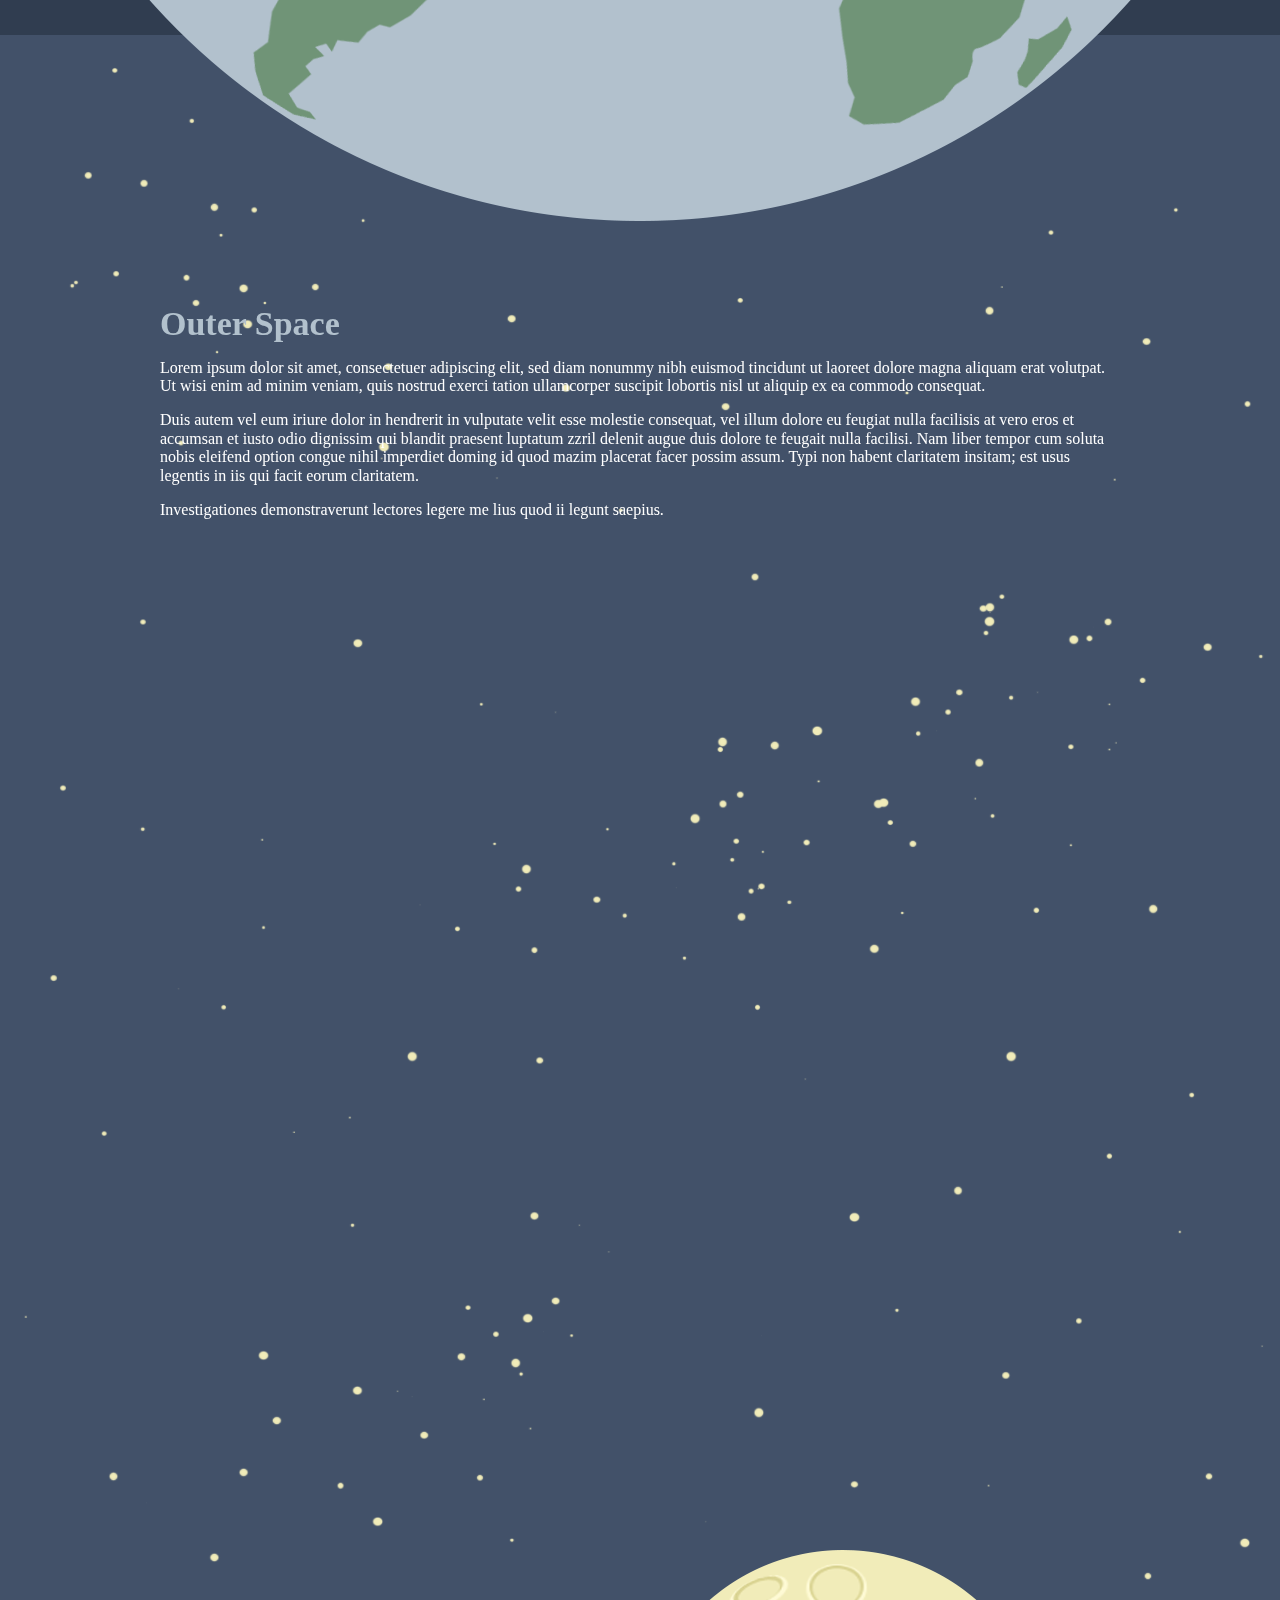
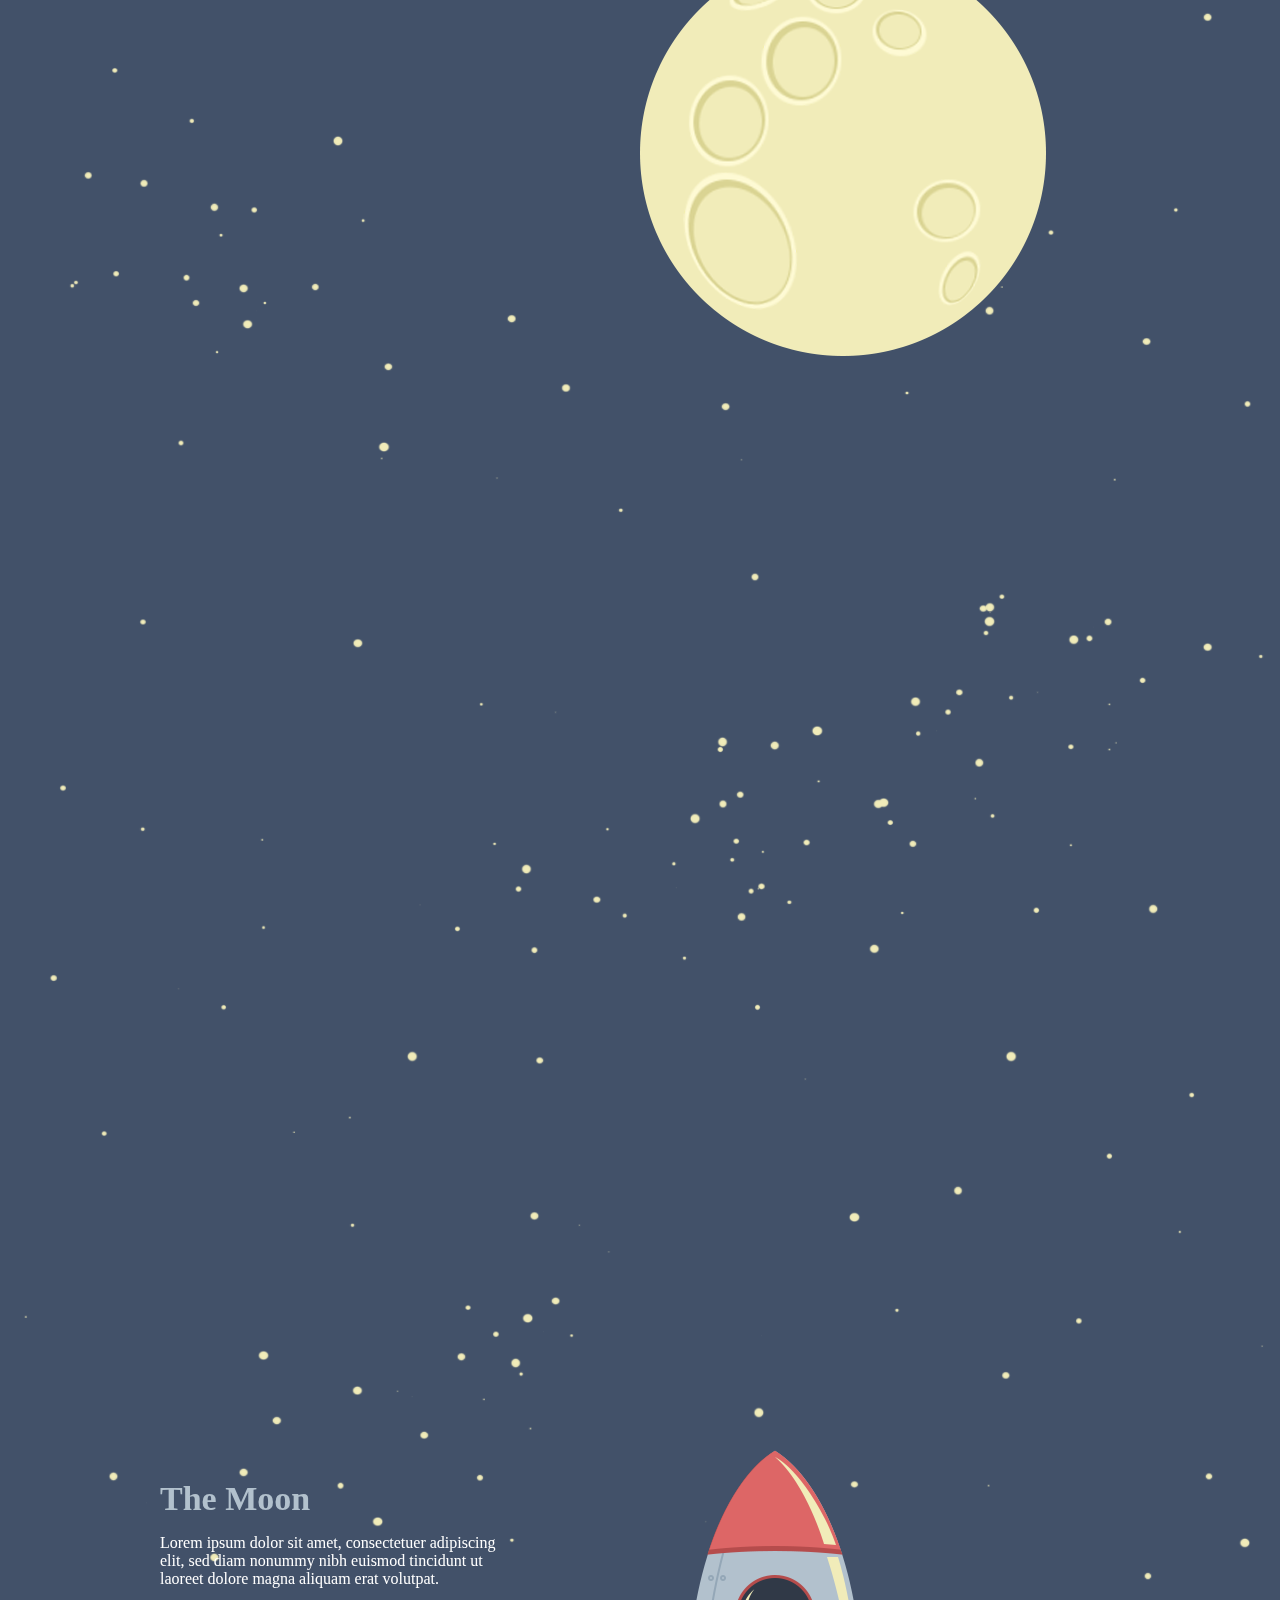
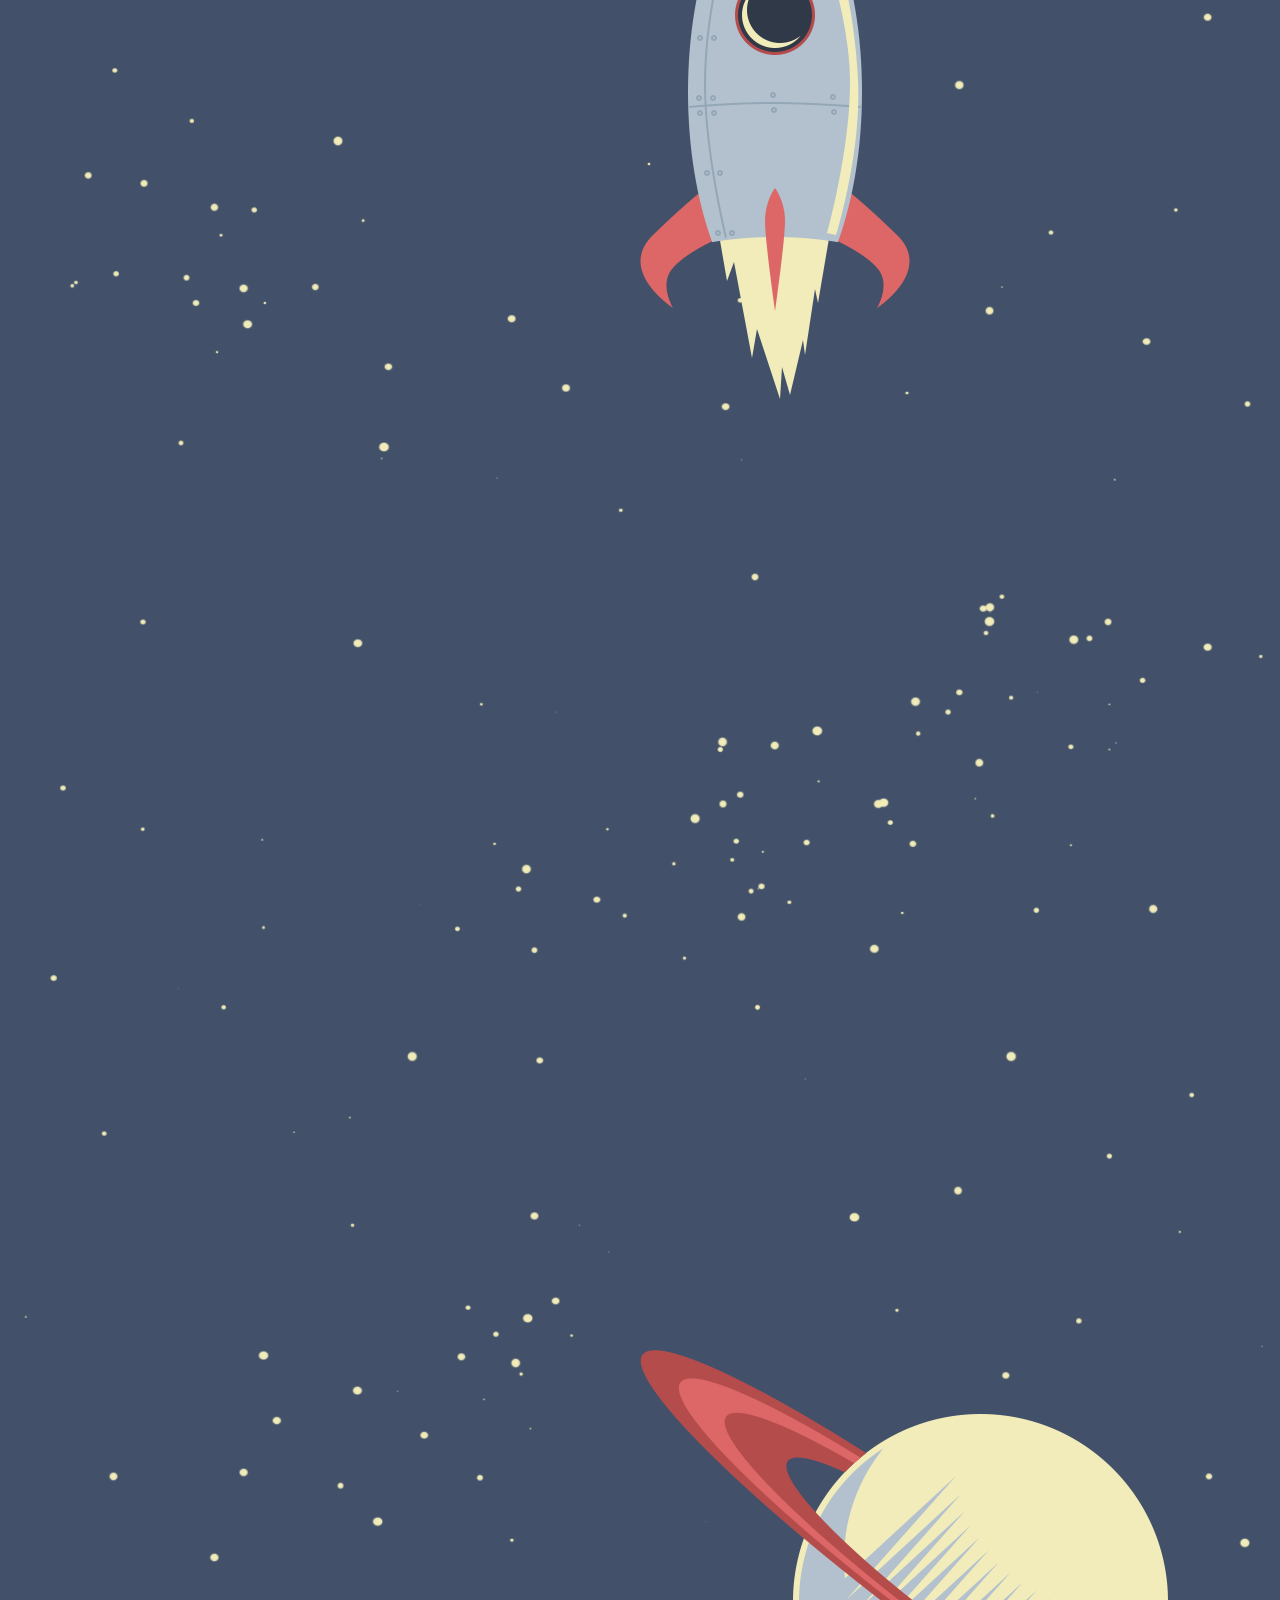
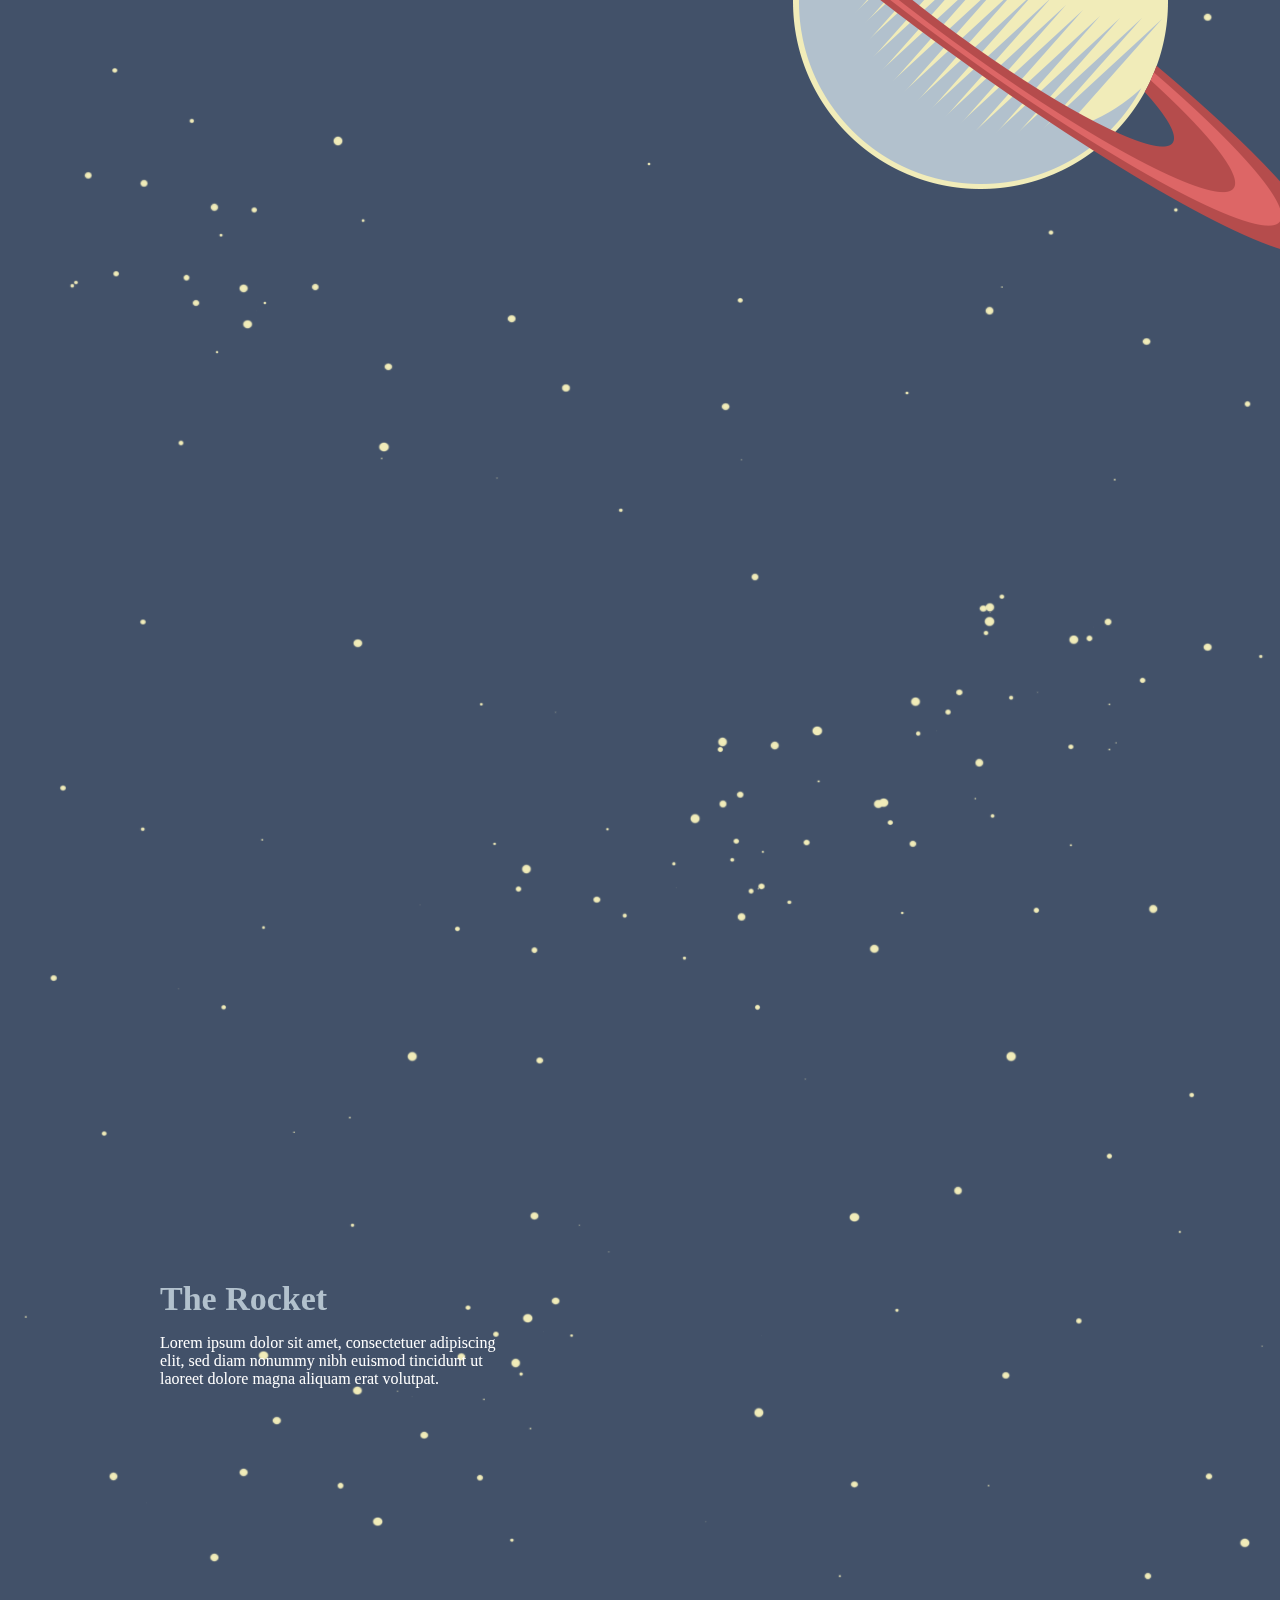
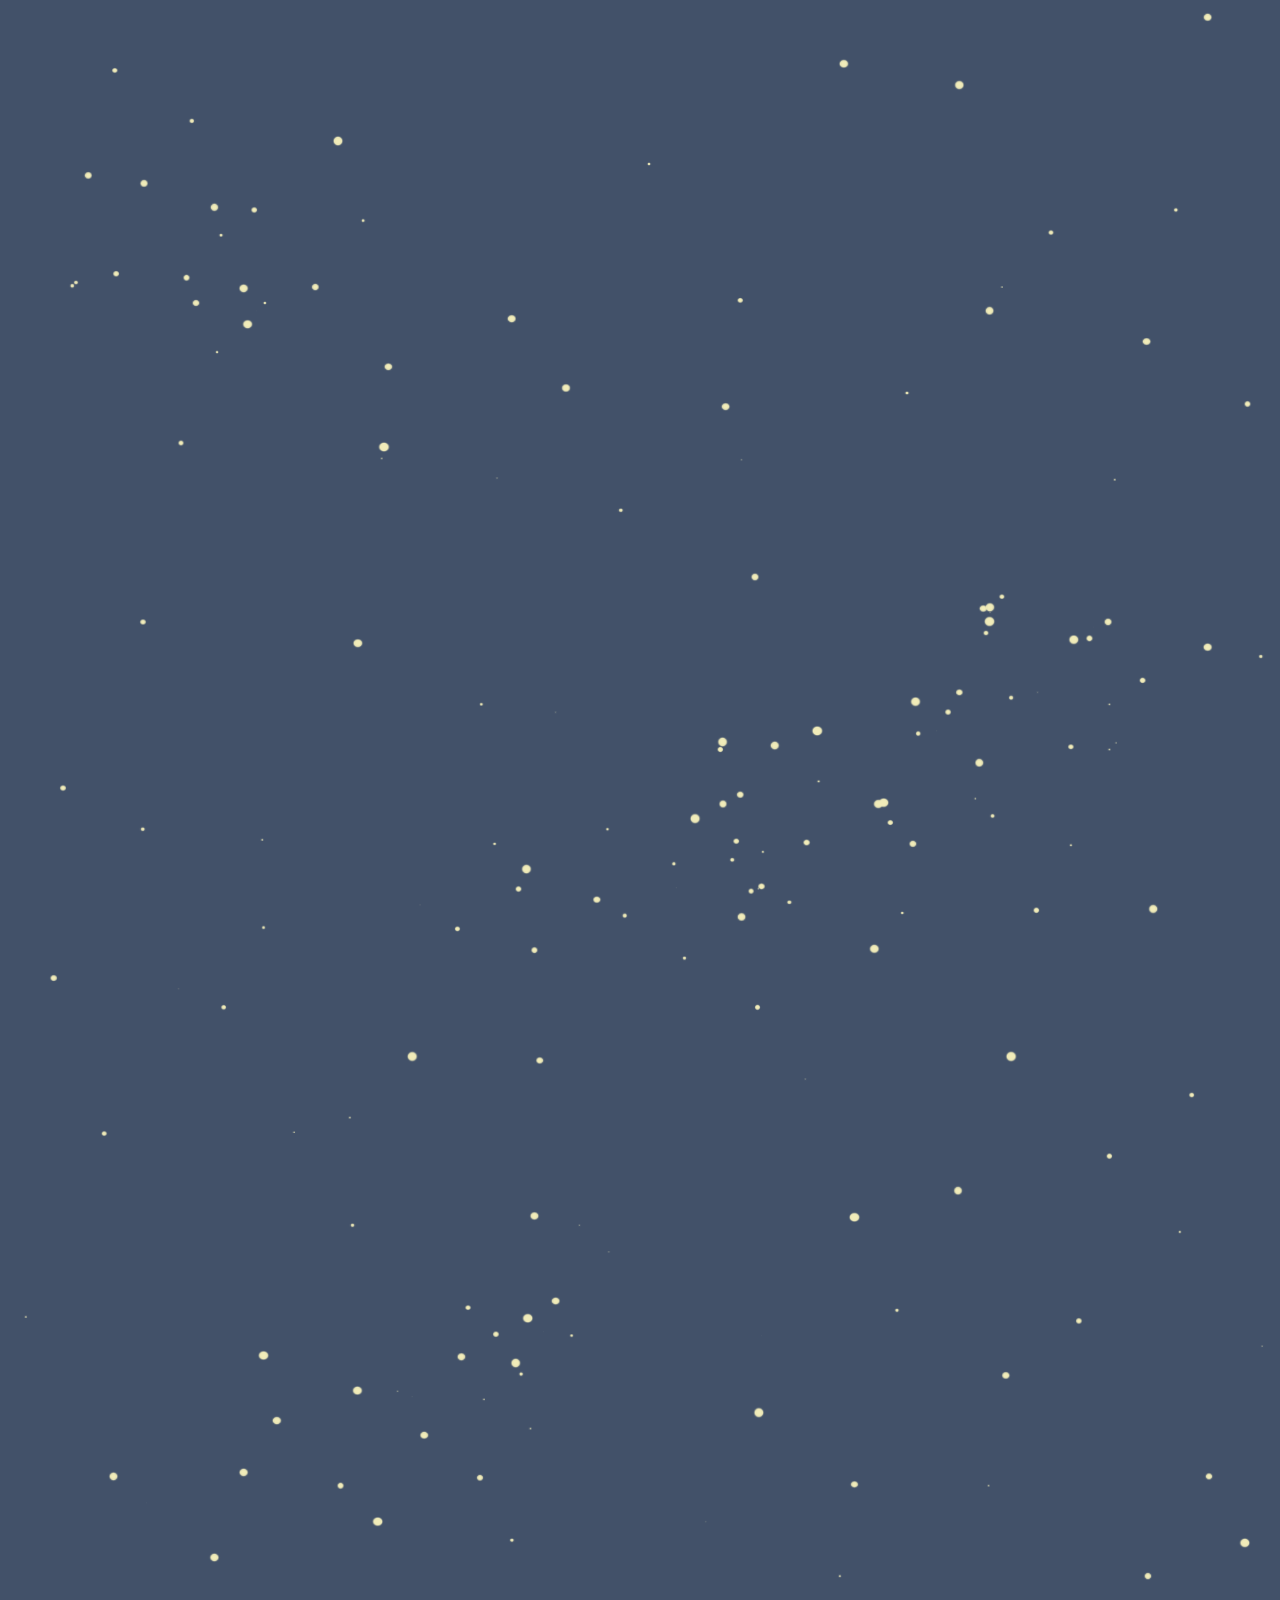
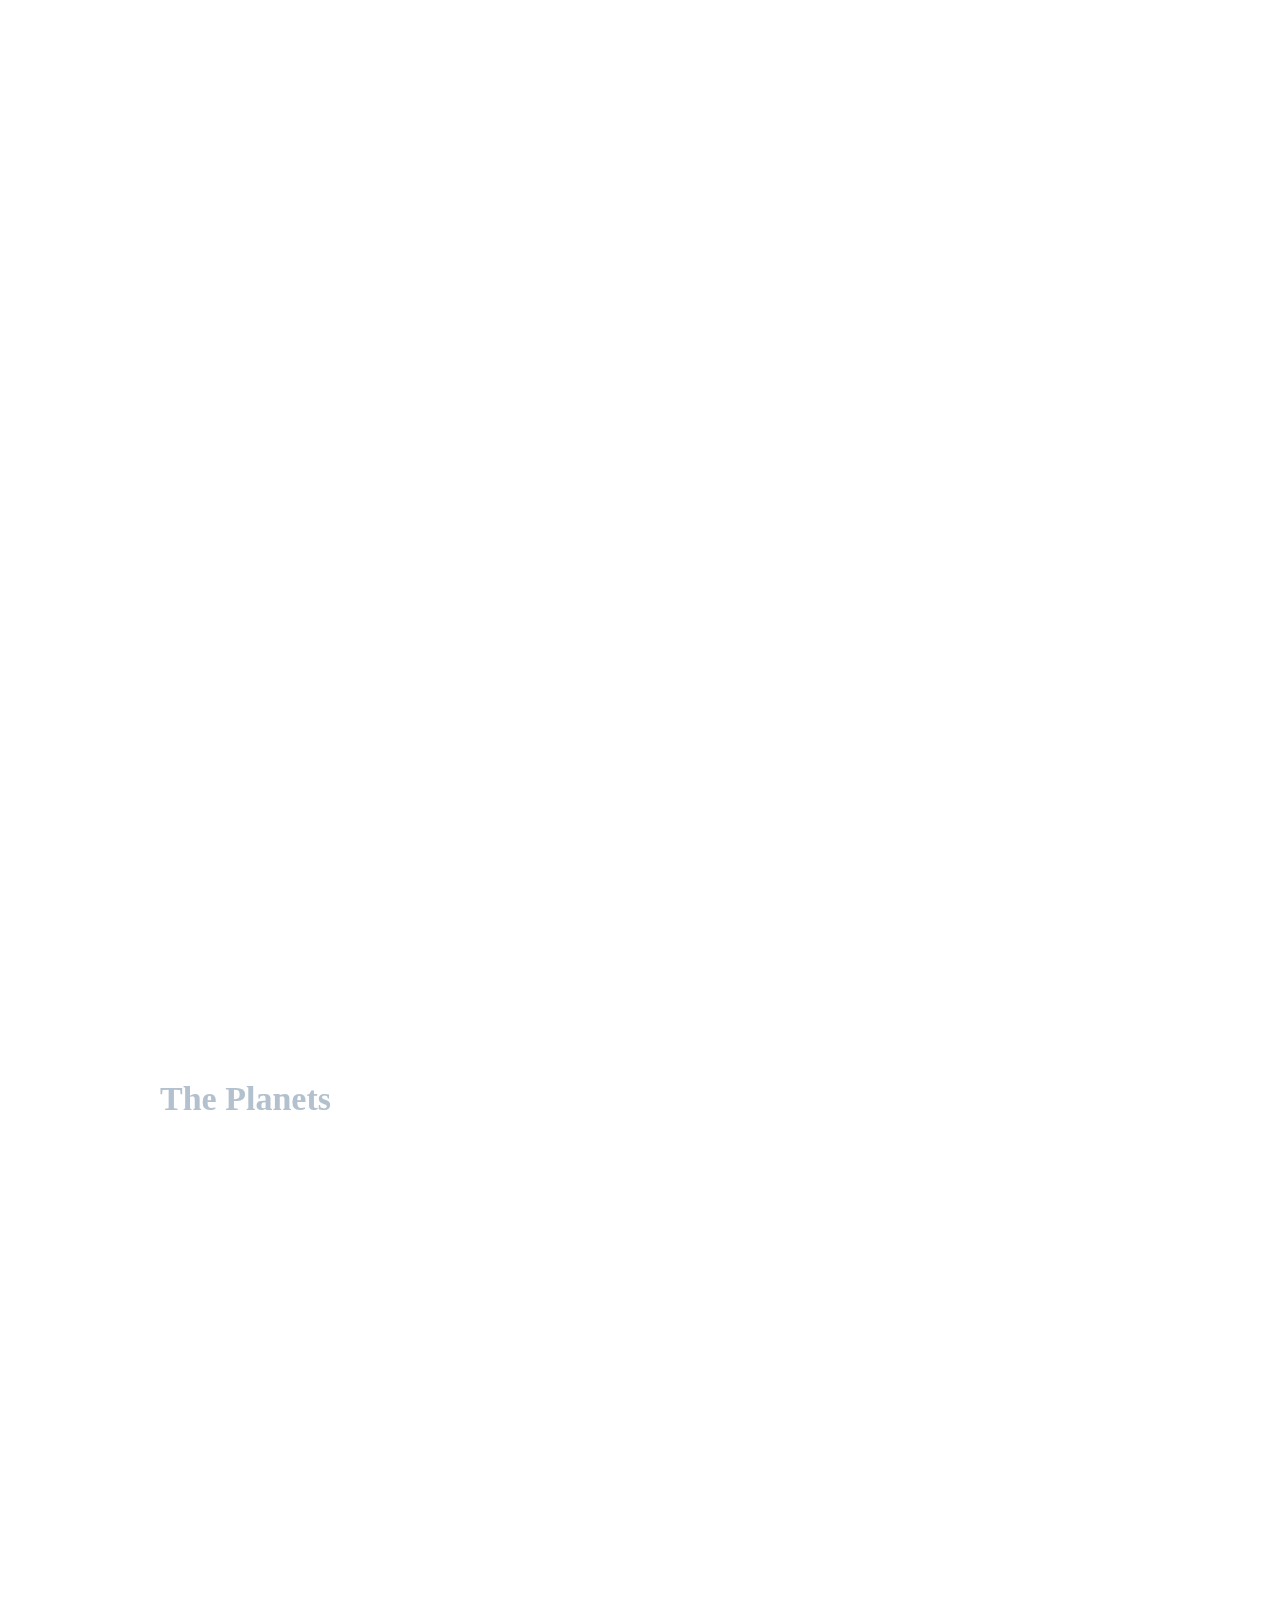
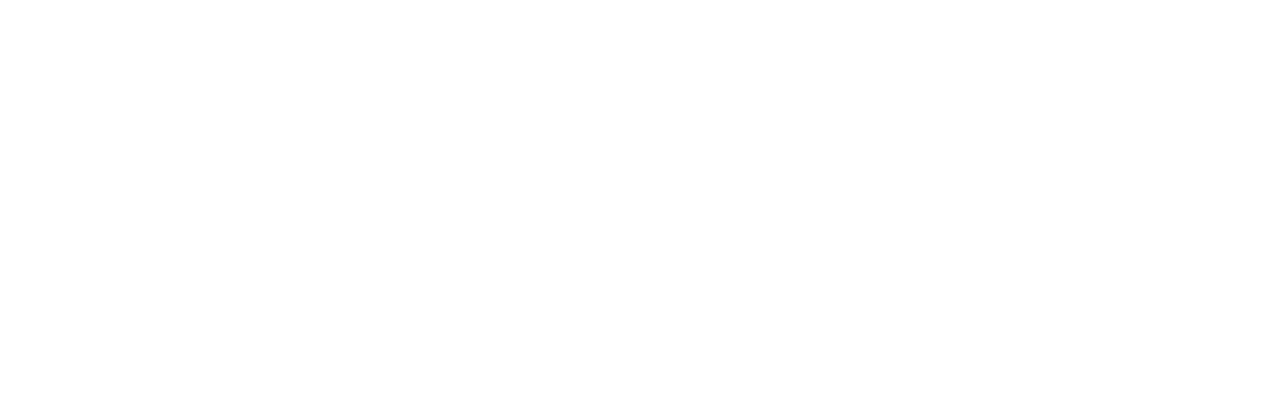
<file: parallax-web-page/index.html>
<!DOCTYPE html>
<html>
	<head>
		<title>Parallax Scrolling Example</title>
		<meta charset="utf-8"/>

		<link rel="stylesheet" href="css/normalize.css" />
		<link rel="stylesheet" href="css/main.css" />


		<script src="js/jquery-3.3.1.min.js"></script>
		<script src="js/scripts.js"></script>
	</head>


	<body>

    <nav id="main-nav">
      <ul>
        <li><a class="earth" href="#earth">Home</a></li>
        <li><a class="moon" href="#moon">Moon</a></li>
				<li><a class="rocket" href="#rocket">Rocket</a></li>
				<li><a class="saturn" href="#saturn">Planets</a></li>
      </ul>
    </nav>

    <div id="earth"><img id="img-earth" src="img/earth.png" alt="Earth" /></div>

    <div id="stars"></div>

    <div id="images">
      <img id="img-moon" src="img/moon.png" alt="moon" />
      <img id="img-rocket" src="img/rocket.png" alt="rocket" />
      <img id="img-saturn" src="img/saturn.png" alt="saturn" />
    </div>

		<div id="content">

			<article id="home">
				<h2>Outer Space</h2>
				<p>Lorem ipsum dolor sit amet, consectetuer adipiscing elit, sed diam nonummy nibh euismod tincidunt ut laoreet dolore magna aliquam erat volutpat. Ut wisi enim ad minim veniam, quis nostrud exerci tation ullamcorper suscipit lobortis nisl ut aliquip ex ea commodo consequat.</p>
				<p>Duis autem vel eum iriure dolor in hendrerit in vulputate velit esse molestie consequat, vel illum dolore eu feugiat nulla facilisis at vero eros et accumsan et iusto odio dignissim qui blandit praesent luptatum zzril delenit augue duis dolore te feugait nulla facilisi. Nam liber tempor cum soluta nobis eleifend option congue nihil imperdiet doming id quod mazim placerat facer possim assum. Typi non habent claritatem insitam; est usus legentis in iis qui facit eorum claritatem.</p>
				<p>Investigationes demonstraverunt lectores legere me lius quod ii legunt saepius.</p>
			</article>

			<article id="moon">
				<h2>The Moon</h2>
				<p>Lorem ipsum dolor sit amet, consectetuer adipiscing elit, sed diam nonummy nibh euismod tincidunt ut laoreet dolore magna aliquam erat volutpat.</p>
			</article>

			<article id="rocket">
				<h2>The Rocket</h2>
				<p>Lorem ipsum dolor sit amet, consectetuer adipiscing elit, sed diam nonummy nibh euismod tincidunt ut laoreet dolore magna aliquam erat volutpat.</p>
			</article>

			<article id="saturn">
				<h2>The Planets</h2>
				<p>Lorem ipsum dolor sit amet, consectetuer adipiscing elit, sed diam nonummy nibh euismod tincidunt ut laoreet dolore magna aliquam erat volutpat.</p>
			</article>

		</div><!-- end "content" -->
	</body>
</html>
</file>
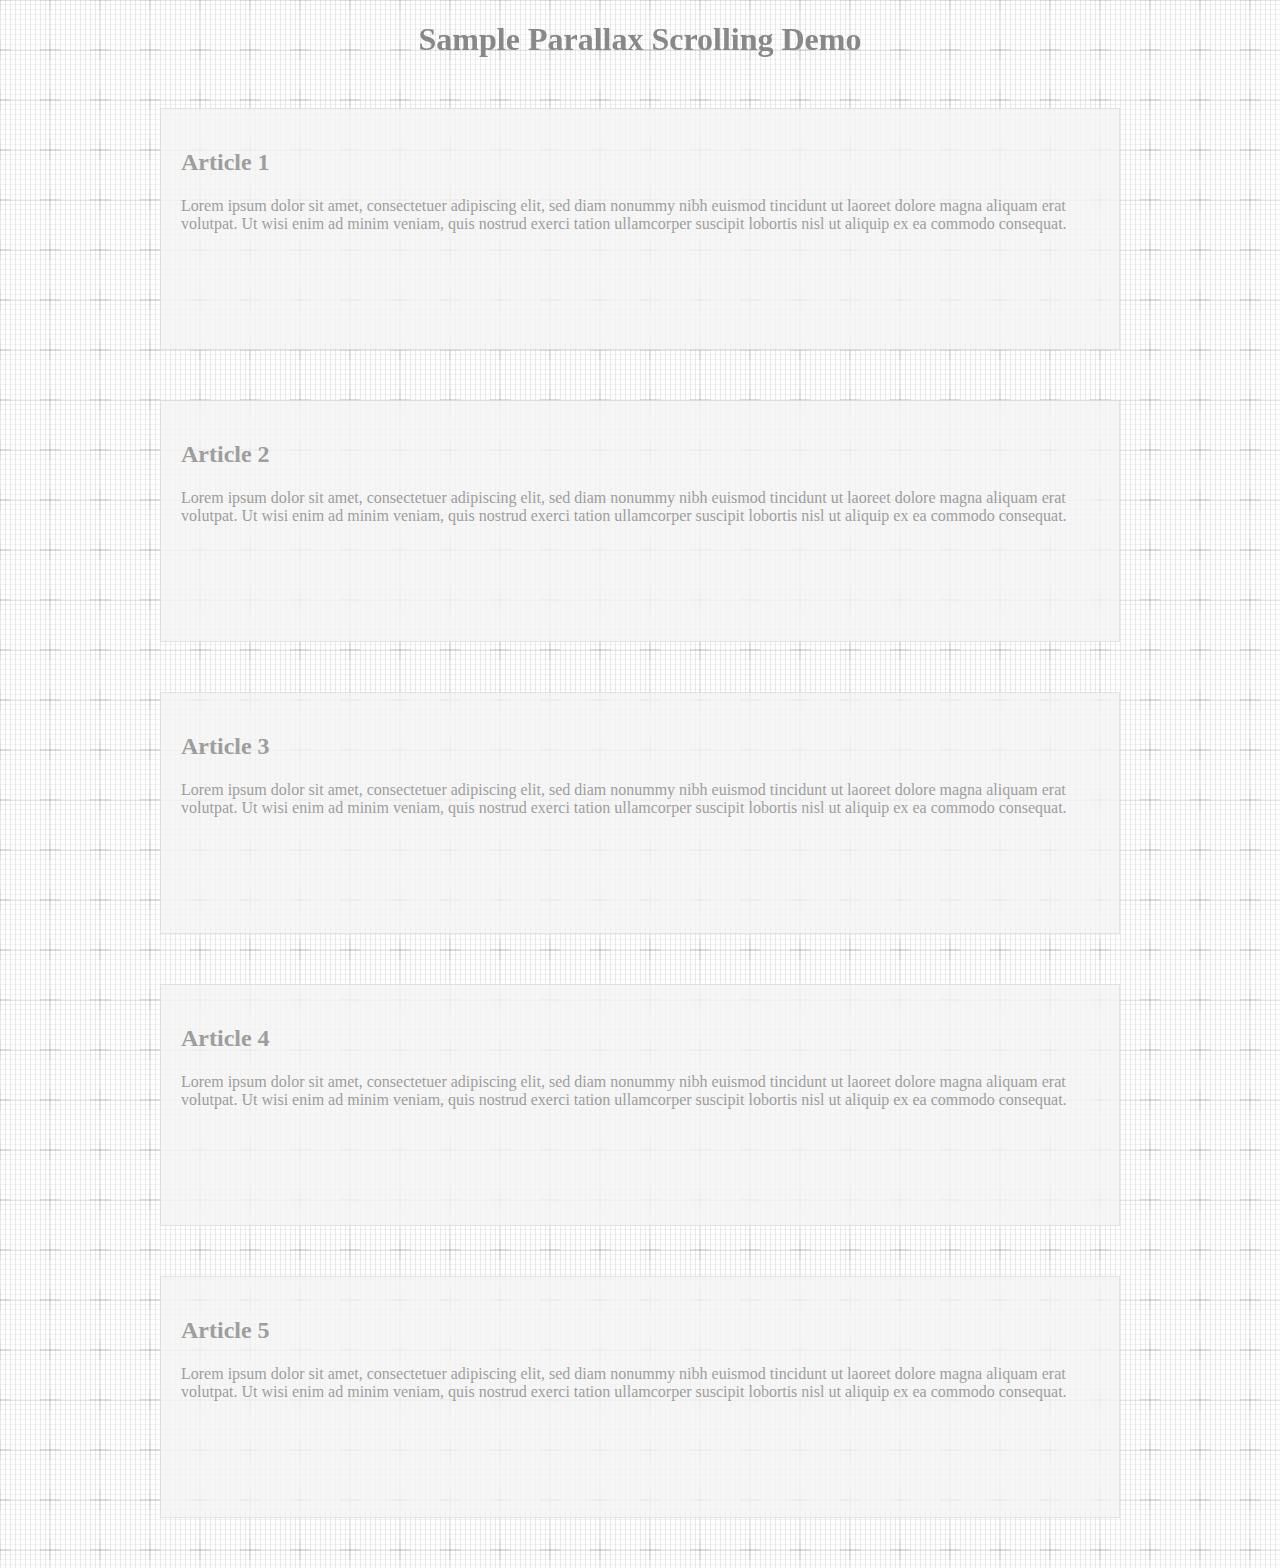
<file: simple-parallax-demo/index.html>
<!DOCTYPE html>
<html lang="en" dir="ltr">
  <head>
    <meta charset="utf-8">
    <title>Parallax Scrolling - Simple Demo</title>

    <link rel="stylesheet" href="css/normalize.css" />
		<link rel="stylesheet" href="css/main.css" />

    <script src="js/jquery-3.3.1.min.js"></script>
		<script src="js/scripts.js"></script>
  </head>
  <body>
    <div id="grid"></div>
    <div id="content">
      <h1>Sample Parallax Scrolling Demo</h1>
      <article>
        <h2>Article 1</h2>
        <p>Lorem ipsum dolor sit amet, consectetuer adipiscing elit, sed diam nonummy nibh euismod tincidunt ut laoreet dolore magna aliquam erat volutpat. Ut wisi enim ad minim veniam, quis nostrud exerci tation ullamcorper suscipit lobortis nisl ut aliquip ex ea commodo consequat.</p>
      </article>
      <article>
        <h2>Article 2</h2>
        <p>Lorem ipsum dolor sit amet, consectetuer adipiscing elit, sed diam nonummy nibh euismod tincidunt ut laoreet dolore magna aliquam erat volutpat. Ut wisi enim ad minim veniam, quis nostrud exerci tation ullamcorper suscipit lobortis nisl ut aliquip ex ea commodo consequat.</p>
      </article>
      <article>
        <h2>Article 3</h2>
        <p>Lorem ipsum dolor sit amet, consectetuer adipiscing elit, sed diam nonummy nibh euismod tincidunt ut laoreet dolore magna aliquam erat volutpat. Ut wisi enim ad minim veniam, quis nostrud exerci tation ullamcorper suscipit lobortis nisl ut aliquip ex ea commodo consequat.</p>
      </article>
      <article>
        <h2>Article 4</h2>
        <p>Lorem ipsum dolor sit amet, consectetuer adipiscing elit, sed diam nonummy nibh euismod tincidunt ut laoreet dolore magna aliquam erat volutpat. Ut wisi enim ad minim veniam, quis nostrud exerci tation ullamcorper suscipit lobortis nisl ut aliquip ex ea commodo consequat.</p>
      </article>
      <article>
        <h2>Article 5</h2>
        <p>Lorem ipsum dolor sit amet, consectetuer adipiscing elit, sed diam nonummy nibh euismod tincidunt ut laoreet dolore magna aliquam erat volutpat. Ut wisi enim ad minim veniam, quis nostrud exerci tation ullamcorper suscipit lobortis nisl ut aliquip ex ea commodo consequat.</p>
      </article>
    </div>
  </body>
</html>
</file>
<file: parallax-web-page/css/main.css>
#stars {
  background: #425169 url("../img/stars.gif") top center;
  width: 100%;
  height: 8000px;
  position: fixed;
  top: 0;
  z-index: 1;
}

#content {
  color: #fff;
  position: relative;
  margin: 0 auto;
  width: 960px;
  z-index: 3;
}

#content article {
  padding-top: 50px;
  width: 350px;
}

#content article h2 {
  color: #b2c1cd;
  font-size: 34px;
  margin-bottom: 0;
}

#content article#home {
  width: 960px;
}

#moon {
  position: absolute;
  top: 2775px;
}

#rocket {
  position: absolute;
  top: 5775px;
}

#saturn {
  position: absolute;
  top: 8775px;
  padding-bottom: 800px;
}

#images {
  position: fixed;
  top: 0;
  width: 100%;
  z-index: 2;
}

#images img {
  padding-top: 50px;
}

#img-moon {
  position: absolute;
  top: 1500px;
  left: 50%;
}

#img-rocket {
  position: absolute;
  top: 3000px;
  left: 50%;
}

#img-saturn {
  position: absolute;
  top: 4500px;
  left: 50%;
}

#main-nav {
  background-color: #303d50;
  height: 35px;
  padding: 0;
  margin: 0;
  position: fixed;
  top: 0;
  width: 100%;
  z-index: 100;
}

#main-nav ul {
  width: 960px;
  margin: 0 auto;
  height: 25px;
  padding-top: 10px;
}

#main-nav ul li {
  float: left;
  height: 30px;
  width: 200px;
  padding-left: 0;
  list-style-type: none;
  text-align: center;
}

#main-nav ul li a {
  color: #f1ecb9;
  font-weight: bold;
  text-decoration: none;
}

#earth {
  width: 100%;
  position: relative;
  text-align: center;
  z-index: 900;
}
</file>
<file: simple-parallax-demo/css/main.css>
#grid {
  background: #fff url("../img/grid.gif") top left;
  width: 100%;
  height: 2000px;
  position: fixed;
  top: 0;
  z-index: 1;
}

#content {
  color: #888;
  z-index: 2;
  text-align: center;
  width: 960px;
  margin: 0 auto;
  position: relative;
}

#content article {
  text-align: left;
  background-color: #f4f4f4;
  border: 1px solid #ddd;
  height: 200px;
  padding: 20px;
  opacity: 0.8;
  margin: 50px 0;
}
</file>
